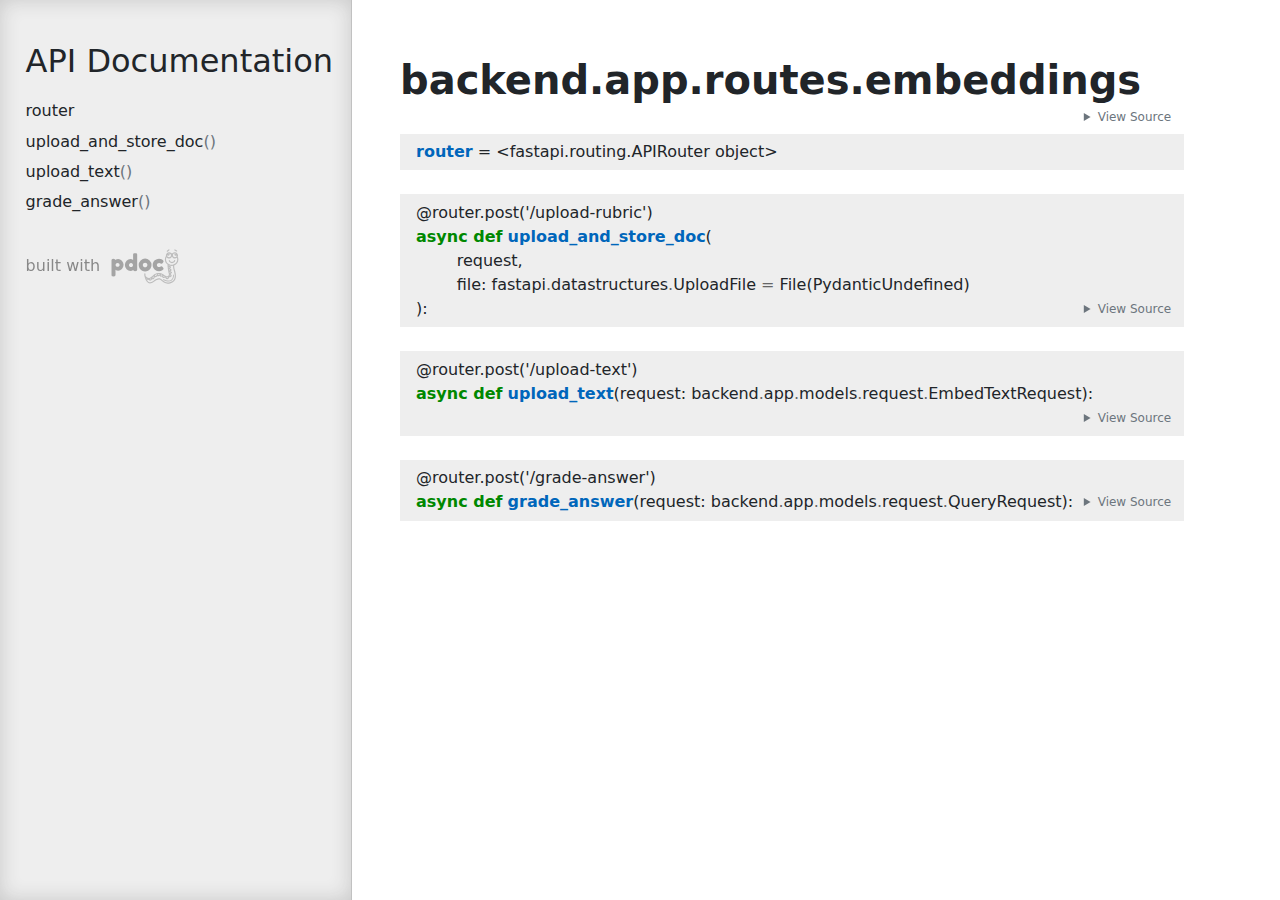
<file: docs/backend/app/routes/embeddings.html>
<!doctype html>
<html lang="en">
<head>
    <meta charset="utf-8">
    <meta name="viewport" content="width=device-width, initial-scale=1">
    <meta name="generator" content="pdoc 15.0.4"/>
    <title>backend.app.routes.embeddings API documentation</title>

    <style>/*! * Bootstrap Reboot v5.0.0 (https://getbootstrap.com/) * Copyright 2011-2021 The Bootstrap Authors * Copyright 2011-2021 Twitter, Inc. * Licensed under MIT (https://github.com/twbs/bootstrap/blob/main/LICENSE) * Forked from Normalize.css, licensed MIT (https://github.com/necolas/normalize.css/blob/master/LICENSE.md) */*,::after,::before{box-sizing:border-box}@media (prefers-reduced-motion:no-preference){:root{scroll-behavior:smooth}}body{margin:0;font-family:system-ui,-apple-system,"Segoe UI",Roboto,"Helvetica Neue",Arial,"Noto Sans","Liberation Sans",sans-serif,"Apple Color Emoji","Segoe UI Emoji","Segoe UI Symbol","Noto Color Emoji";font-size:1rem;font-weight:400;line-height:1.5;color:#212529;background-color:#fff;-webkit-text-size-adjust:100%;-webkit-tap-highlight-color:transparent}hr{margin:1rem 0;color:inherit;background-color:currentColor;border:0;opacity:.25}hr:not([size]){height:1px}h1,h2,h3,h4,h5,h6{margin-top:0;margin-bottom:.5rem;font-weight:500;line-height:1.2}h1{font-size:calc(1.375rem + 1.5vw)}@media (min-width:1200px){h1{font-size:2.5rem}}h2{font-size:calc(1.325rem + .9vw)}@media (min-width:1200px){h2{font-size:2rem}}h3{font-size:calc(1.3rem + .6vw)}@media (min-width:1200px){h3{font-size:1.75rem}}h4{font-size:calc(1.275rem + .3vw)}@media (min-width:1200px){h4{font-size:1.5rem}}h5{font-size:1.25rem}h6{font-size:1rem}p{margin-top:0;margin-bottom:1rem}abbr[data-bs-original-title],abbr[title]{-webkit-text-decoration:underline dotted;text-decoration:underline dotted;cursor:help;-webkit-text-decoration-skip-ink:none;text-decoration-skip-ink:none}address{margin-bottom:1rem;font-style:normal;line-height:inherit}ol,ul{padding-left:2rem}dl,ol,ul{margin-top:0;margin-bottom:1rem}ol ol,ol ul,ul ol,ul ul{margin-bottom:0}dt{font-weight:700}dd{margin-bottom:.5rem;margin-left:0}blockquote{margin:0 0 1rem}b,strong{font-weight:bolder}small{font-size:.875em}mark{padding:.2em;background-color:#fcf8e3}sub,sup{position:relative;font-size:.75em;line-height:0;vertical-align:baseline}sub{bottom:-.25em}sup{top:-.5em}a{color:#0d6efd;text-decoration:underline}a:hover{color:#0a58ca}a:not([href]):not([class]),a:not([href]):not([class]):hover{color:inherit;text-decoration:none}code,kbd,pre,samp{font-family:SFMono-Regular,Menlo,Monaco,Consolas,"Liberation Mono","Courier New",monospace;font-size:1em;direction:ltr;unicode-bidi:bidi-override}pre{display:block;margin-top:0;margin-bottom:1rem;overflow:auto;font-size:.875em}pre code{font-size:inherit;color:inherit;word-break:normal}code{font-size:.875em;color:#d63384;word-wrap:break-word}a>code{color:inherit}kbd{padding:.2rem .4rem;font-size:.875em;color:#fff;background-color:#212529;border-radius:.2rem}kbd kbd{padding:0;font-size:1em;font-weight:700}figure{margin:0 0 1rem}img,svg{vertical-align:middle}table{caption-side:bottom;border-collapse:collapse}caption{padding-top:.5rem;padding-bottom:.5rem;color:#6c757d;text-align:left}th{text-align:inherit;text-align:-webkit-match-parent}tbody,td,tfoot,th,thead,tr{border-color:inherit;border-style:solid;border-width:0}label{display:inline-block}button{border-radius:0}button:focus:not(:focus-visible){outline:0}button,input,optgroup,select,textarea{margin:0;font-family:inherit;font-size:inherit;line-height:inherit}button,select{text-transform:none}[role=button]{cursor:pointer}select{word-wrap:normal}select:disabled{opacity:1}[list]::-webkit-calendar-picker-indicator{display:none}[type=button],[type=reset],[type=submit],button{-webkit-appearance:button}[type=button]:not(:disabled),[type=reset]:not(:disabled),[type=submit]:not(:disabled),button:not(:disabled){cursor:pointer}::-moz-focus-inner{padding:0;border-style:none}textarea{resize:vertical}fieldset{min-width:0;padding:0;margin:0;border:0}legend{float:left;width:100%;padding:0;margin-bottom:.5rem;font-size:calc(1.275rem + .3vw);line-height:inherit}@media (min-width:1200px){legend{font-size:1.5rem}}legend+*{clear:left}::-webkit-datetime-edit-day-field,::-webkit-datetime-edit-fields-wrapper,::-webkit-datetime-edit-hour-field,::-webkit-datetime-edit-minute,::-webkit-datetime-edit-month-field,::-webkit-datetime-edit-text,::-webkit-datetime-edit-year-field{padding:0}::-webkit-inner-spin-button{height:auto}[type=search]{outline-offset:-2px;-webkit-appearance:textfield}::-webkit-search-decoration{-webkit-appearance:none}::-webkit-color-swatch-wrapper{padding:0}::file-selector-button{font:inherit}::-webkit-file-upload-button{font:inherit;-webkit-appearance:button}output{display:inline-block}iframe{border:0}summary{display:list-item;cursor:pointer}progress{vertical-align:baseline}[hidden]{display:none!important}</style>
    <style>/*! syntax-highlighting.css */pre{line-height:125%;}span.linenos{color:inherit; background-color:transparent; padding-left:5px; padding-right:20px;}.pdoc-code .hll{background-color:#ffffcc}.pdoc-code{background:#f8f8f8;}.pdoc-code .c{color:#3D7B7B; font-style:italic}.pdoc-code .err{border:1px solid #FF0000}.pdoc-code .k{color:#008000; font-weight:bold}.pdoc-code .o{color:#666666}.pdoc-code .ch{color:#3D7B7B; font-style:italic}.pdoc-code .cm{color:#3D7B7B; font-style:italic}.pdoc-code .cp{color:#9C6500}.pdoc-code .cpf{color:#3D7B7B; font-style:italic}.pdoc-code .c1{color:#3D7B7B; font-style:italic}.pdoc-code .cs{color:#3D7B7B; font-style:italic}.pdoc-code .gd{color:#A00000}.pdoc-code .ge{font-style:italic}.pdoc-code .gr{color:#E40000}.pdoc-code .gh{color:#000080; font-weight:bold}.pdoc-code .gi{color:#008400}.pdoc-code .go{color:#717171}.pdoc-code .gp{color:#000080; font-weight:bold}.pdoc-code .gs{font-weight:bold}.pdoc-code .gu{color:#800080; font-weight:bold}.pdoc-code .gt{color:#0044DD}.pdoc-code .kc{color:#008000; font-weight:bold}.pdoc-code .kd{color:#008000; font-weight:bold}.pdoc-code .kn{color:#008000; font-weight:bold}.pdoc-code .kp{color:#008000}.pdoc-code .kr{color:#008000; font-weight:bold}.pdoc-code .kt{color:#B00040}.pdoc-code .m{color:#666666}.pdoc-code .s{color:#BA2121}.pdoc-code .na{color:#687822}.pdoc-code .nb{color:#008000}.pdoc-code .nc{color:#0000FF; font-weight:bold}.pdoc-code .no{color:#880000}.pdoc-code .nd{color:#AA22FF}.pdoc-code .ni{color:#717171; font-weight:bold}.pdoc-code .ne{color:#CB3F38; font-weight:bold}.pdoc-code .nf{color:#0000FF}.pdoc-code .nl{color:#767600}.pdoc-code .nn{color:#0000FF; font-weight:bold}.pdoc-code .nt{color:#008000; font-weight:bold}.pdoc-code .nv{color:#19177C}.pdoc-code .ow{color:#AA22FF; font-weight:bold}.pdoc-code .w{color:#bbbbbb}.pdoc-code .mb{color:#666666}.pdoc-code .mf{color:#666666}.pdoc-code .mh{color:#666666}.pdoc-code .mi{color:#666666}.pdoc-code .mo{color:#666666}.pdoc-code .sa{color:#BA2121}.pdoc-code .sb{color:#BA2121}.pdoc-code .sc{color:#BA2121}.pdoc-code .dl{color:#BA2121}.pdoc-code .sd{color:#BA2121; font-style:italic}.pdoc-code .s2{color:#BA2121}.pdoc-code .se{color:#AA5D1F; font-weight:bold}.pdoc-code .sh{color:#BA2121}.pdoc-code .si{color:#A45A77; font-weight:bold}.pdoc-code .sx{color:#008000}.pdoc-code .sr{color:#A45A77}.pdoc-code .s1{color:#BA2121}.pdoc-code .ss{color:#19177C}.pdoc-code .bp{color:#008000}.pdoc-code .fm{color:#0000FF}.pdoc-code .vc{color:#19177C}.pdoc-code .vg{color:#19177C}.pdoc-code .vi{color:#19177C}.pdoc-code .vm{color:#19177C}.pdoc-code .il{color:#666666}</style>
    <style>/*! theme.css */:root{--pdoc-background:#fff;}.pdoc{--text:#212529;--muted:#6c757d;--link:#3660a5;--link-hover:#1659c5;--code:#f8f8f8;--active:#fff598;--accent:#eee;--accent2:#c1c1c1;--nav-hover:rgba(255, 255, 255, 0.5);--name:#0066BB;--def:#008800;--annotation:#007020;}</style>
    <style>/*! layout.css */html, body{width:100%;height:100%;}html, main{scroll-behavior:smooth;}body{background-color:var(--pdoc-background);}@media (max-width:769px){#navtoggle{cursor:pointer;position:absolute;width:50px;height:40px;top:1rem;right:1rem;border-color:var(--text);color:var(--text);display:flex;opacity:0.8;z-index:999;}#navtoggle:hover{opacity:1;}#togglestate + div{display:none;}#togglestate:checked + div{display:inherit;}main, header{padding:2rem 3vw;}header + main{margin-top:-3rem;}.git-button{display:none !important;}nav input[type="search"]{max-width:77%;}nav input[type="search"]:first-child{margin-top:-6px;}nav input[type="search"]:valid ~ *{display:none !important;}}@media (min-width:770px){:root{--sidebar-width:clamp(12.5rem, 28vw, 22rem);}nav{position:fixed;overflow:auto;height:100vh;width:var(--sidebar-width);}main, header{padding:3rem 2rem 3rem calc(var(--sidebar-width) + 3rem);width:calc(54rem + var(--sidebar-width));max-width:100%;}header + main{margin-top:-4rem;}#navtoggle{display:none;}}#togglestate{position:absolute;height:0;opacity:0;}nav.pdoc{--pad:clamp(0.5rem, 2vw, 1.75rem);--indent:1.5rem;background-color:var(--accent);border-right:1px solid var(--accent2);box-shadow:0 0 20px rgba(50, 50, 50, .2) inset;padding:0 0 0 var(--pad);overflow-wrap:anywhere;scrollbar-width:thin; scrollbar-color:var(--accent2) transparent; z-index:1}nav.pdoc::-webkit-scrollbar{width:.4rem; }nav.pdoc::-webkit-scrollbar-thumb{background-color:var(--accent2); }nav.pdoc > div{padding:var(--pad) 0;}nav.pdoc .module-list-button{display:inline-flex;align-items:center;color:var(--text);border-color:var(--muted);margin-bottom:1rem;}nav.pdoc .module-list-button:hover{border-color:var(--text);}nav.pdoc input[type=search]{display:block;outline-offset:0;width:calc(100% - var(--pad));}nav.pdoc .logo{max-width:calc(100% - var(--pad));max-height:35vh;display:block;margin:0 auto 1rem;transform:translate(calc(-.5 * var(--pad)), 0);}nav.pdoc ul{list-style:none;padding-left:0;}nav.pdoc > div > ul{margin-left:calc(0px - var(--pad));}nav.pdoc li a{padding:.2rem 0 .2rem calc(var(--pad) + var(--indent));}nav.pdoc > div > ul > li > a{padding-left:var(--pad);}nav.pdoc li{transition:all 100ms;}nav.pdoc li:hover{background-color:var(--nav-hover);}nav.pdoc a, nav.pdoc a:hover{color:var(--text);}nav.pdoc a{display:block;}nav.pdoc > h2:first-of-type{margin-top:1.5rem;}nav.pdoc .class:before{content:"class ";color:var(--muted);}nav.pdoc .function:after{content:"()";color:var(--muted);}nav.pdoc footer:before{content:"";display:block;width:calc(100% - var(--pad));border-top:solid var(--accent2) 1px;margin-top:1.5rem;padding-top:.5rem;}nav.pdoc footer{font-size:small;}</style>
    <style>/*! content.css */.pdoc{color:var(--text);box-sizing:border-box;line-height:1.5;background:none;}.pdoc .pdoc-button{cursor:pointer;display:inline-block;border:solid black 1px;border-radius:2px;font-size:.75rem;padding:calc(0.5em - 1px) 1em;transition:100ms all;}.pdoc .alert{padding:1rem 1rem 1rem calc(1.5rem + 24px);border:1px solid transparent;border-radius:.25rem;background-repeat:no-repeat;background-position:.75rem center;margin-bottom:1rem;}.pdoc .alert > em{display:none;}.pdoc .alert > *:last-child{margin-bottom:0;}.pdoc .alert.note{color:#084298;background-color:#cfe2ff;border-color:#b6d4fe;background-image:url("data:image/svg+xml,%3Csvg%20xmlns%3D%22http%3A//www.w3.org/2000/svg%22%20width%3D%2224%22%20height%3D%2224%22%20fill%3D%22%23084298%22%20viewBox%3D%220%200%2016%2016%22%3E%3Cpath%20d%3D%22M8%2016A8%208%200%201%200%208%200a8%208%200%200%200%200%2016zm.93-9.412-1%204.705c-.07.34.029.533.304.533.194%200%20.487-.07.686-.246l-.088.416c-.287.346-.92.598-1.465.598-.703%200-1.002-.422-.808-1.319l.738-3.468c.064-.293.006-.399-.287-.47l-.451-.081.082-.381%202.29-.287zM8%205.5a1%201%200%201%201%200-2%201%201%200%200%201%200%202z%22/%3E%3C/svg%3E");}.pdoc .alert.tip{color:#0a3622;background-color:#d1e7dd;border-color:#a3cfbb;background-image:url("data:image/svg+xml,%3Csvg%20xmlns%3D%22http%3A//www.w3.org/2000/svg%22%20width%3D%2224%22%20height%3D%2224%22%20fill%3D%22%230a3622%22%20viewBox%3D%220%200%2016%2016%22%3E%3Cpath%20d%3D%22M2%206a6%206%200%201%201%2010.174%204.31c-.203.196-.359.4-.453.619l-.762%201.769A.5.5%200%200%201%2010.5%2013a.5.5%200%200%201%200%201%20.5.5%200%200%201%200%201l-.224.447a1%201%200%200%201-.894.553H6.618a1%201%200%200%201-.894-.553L5.5%2015a.5.5%200%200%201%200-1%20.5.5%200%200%201%200-1%20.5.5%200%200%201-.46-.302l-.761-1.77a2%202%200%200%200-.453-.618A5.98%205.98%200%200%201%202%206m6-5a5%205%200%200%200-3.479%208.592c.263.254.514.564.676.941L5.83%2012h4.342l.632-1.467c.162-.377.413-.687.676-.941A5%205%200%200%200%208%201%22/%3E%3C/svg%3E");}.pdoc .alert.important{color:#055160;background-color:#cff4fc;border-color:#9eeaf9;background-image:url("data:image/svg+xml,%3Csvg%20xmlns%3D%22http%3A//www.w3.org/2000/svg%22%20width%3D%2224%22%20height%3D%2224%22%20fill%3D%22%23055160%22%20viewBox%3D%220%200%2016%2016%22%3E%3Cpath%20d%3D%22M2%200a2%202%200%200%200-2%202v12a2%202%200%200%200%202%202h12a2%202%200%200%200%202-2V2a2%202%200%200%200-2-2zm6%204c.535%200%20.954.462.9.995l-.35%203.507a.552.552%200%200%201-1.1%200L7.1%204.995A.905.905%200%200%201%208%204m.002%206a1%201%200%201%201%200%202%201%201%200%200%201%200-2%22/%3E%3C/svg%3E");}.pdoc .alert.warning{color:#664d03;background-color:#fff3cd;border-color:#ffecb5;background-image:url("data:image/svg+xml,%3Csvg%20xmlns%3D%22http%3A//www.w3.org/2000/svg%22%20width%3D%2224%22%20height%3D%2224%22%20fill%3D%22%23664d03%22%20viewBox%3D%220%200%2016%2016%22%3E%3Cpath%20d%3D%22M8.982%201.566a1.13%201.13%200%200%200-1.96%200L.165%2013.233c-.457.778.091%201.767.98%201.767h13.713c.889%200%201.438-.99.98-1.767L8.982%201.566zM8%205c.535%200%20.954.462.9.995l-.35%203.507a.552.552%200%200%201-1.1%200L7.1%205.995A.905.905%200%200%201%208%205zm.002%206a1%201%200%201%201%200%202%201%201%200%200%201%200-2z%22/%3E%3C/svg%3E");}.pdoc .alert.caution{color:#842029;background-color:#f8d7da;border-color:#f5c2c7;background-image:url("data:image/svg+xml,%3Csvg%20xmlns%3D%22http%3A//www.w3.org/2000/svg%22%20width%3D%2224%22%20height%3D%2224%22%20fill%3D%22%23842029%22%20viewBox%3D%220%200%2016%2016%22%3E%3Cpath%20d%3D%22M11.46.146A.5.5%200%200%200%2011.107%200H4.893a.5.5%200%200%200-.353.146L.146%204.54A.5.5%200%200%200%200%204.893v6.214a.5.5%200%200%200%20.146.353l4.394%204.394a.5.5%200%200%200%20.353.146h6.214a.5.5%200%200%200%20.353-.146l4.394-4.394a.5.5%200%200%200%20.146-.353V4.893a.5.5%200%200%200-.146-.353zM8%204c.535%200%20.954.462.9.995l-.35%203.507a.552.552%200%200%201-1.1%200L7.1%204.995A.905.905%200%200%201%208%204m.002%206a1%201%200%201%201%200%202%201%201%200%200%201%200-2%22/%3E%3C/svg%3E");}.pdoc .alert.danger{color:#842029;background-color:#f8d7da;border-color:#f5c2c7;background-image:url("data:image/svg+xml,%3Csvg%20xmlns%3D%22http%3A//www.w3.org/2000/svg%22%20width%3D%2224%22%20height%3D%2224%22%20fill%3D%22%23842029%22%20viewBox%3D%220%200%2016%2016%22%3E%3Cpath%20d%3D%22M5.52.359A.5.5%200%200%201%206%200h4a.5.5%200%200%201%20.474.658L8.694%206H12.5a.5.5%200%200%201%20.395.807l-7%209a.5.5%200%200%201-.873-.454L6.823%209.5H3.5a.5.5%200%200%201-.48-.641l2.5-8.5z%22/%3E%3C/svg%3E");}.pdoc .visually-hidden{position:absolute !important;width:1px !important;height:1px !important;padding:0 !important;margin:-1px !important;overflow:hidden !important;clip:rect(0, 0, 0, 0) !important;white-space:nowrap !important;border:0 !important;}.pdoc h1, .pdoc h2, .pdoc h3{font-weight:300;margin:.3em 0;padding:.2em 0;}.pdoc > section:not(.module-info) h1{font-size:1.5rem;font-weight:500;}.pdoc > section:not(.module-info) h2{font-size:1.4rem;font-weight:500;}.pdoc > section:not(.module-info) h3{font-size:1.3rem;font-weight:500;}.pdoc > section:not(.module-info) h4{font-size:1.2rem;}.pdoc > section:not(.module-info) h5{font-size:1.1rem;}.pdoc a{text-decoration:none;color:var(--link);}.pdoc a:hover{color:var(--link-hover);}.pdoc blockquote{margin-left:2rem;}.pdoc pre{border-top:1px solid var(--accent2);border-bottom:1px solid var(--accent2);margin-top:0;margin-bottom:1em;padding:.5rem 0 .5rem .5rem;overflow-x:auto;background-color:var(--code);}.pdoc code{color:var(--text);padding:.2em .4em;margin:0;font-size:85%;background-color:var(--accent);border-radius:6px;}.pdoc a > code{color:inherit;}.pdoc pre > code{display:inline-block;font-size:inherit;background:none;border:none;padding:0;}.pdoc > section:not(.module-info){margin-bottom:1.5rem;}.pdoc .modulename{margin-top:0;font-weight:bold;}.pdoc .modulename a{color:var(--link);transition:100ms all;}.pdoc .git-button{float:right;border:solid var(--link) 1px;}.pdoc .git-button:hover{background-color:var(--link);color:var(--pdoc-background);}.view-source-toggle-state,.view-source-toggle-state ~ .pdoc-code{display:none;}.view-source-toggle-state:checked ~ .pdoc-code{display:block;}.view-source-button{display:inline-block;float:right;font-size:.75rem;line-height:1.5rem;color:var(--muted);padding:0 .4rem 0 1.3rem;cursor:pointer;text-indent:-2px;}.view-source-button > span{visibility:hidden;}.module-info .view-source-button{float:none;display:flex;justify-content:flex-end;margin:-1.2rem .4rem -.2rem 0;}.view-source-button::before{position:absolute;content:"View Source";display:list-item;list-style-type:disclosure-closed;}.view-source-toggle-state:checked ~ .attr .view-source-button::before,.view-source-toggle-state:checked ~ .view-source-button::before{list-style-type:disclosure-open;}.pdoc .docstring{margin-bottom:1.5rem;}.pdoc section:not(.module-info) .docstring{margin-left:clamp(0rem, 5vw - 2rem, 1rem);}.pdoc .docstring .pdoc-code{margin-left:1em;margin-right:1em;}.pdoc h1:target,.pdoc h2:target,.pdoc h3:target,.pdoc h4:target,.pdoc h5:target,.pdoc h6:target,.pdoc .pdoc-code > pre > span:target{background-color:var(--active);box-shadow:-1rem 0 0 0 var(--active);}.pdoc .pdoc-code > pre > span:target{display:block;}.pdoc div:target > .attr,.pdoc section:target > .attr,.pdoc dd:target > a{background-color:var(--active);}.pdoc *{scroll-margin:2rem;}.pdoc .pdoc-code .linenos{user-select:none;}.pdoc .attr:hover{filter:contrast(0.95);}.pdoc section, .pdoc .classattr{position:relative;}.pdoc .headerlink{--width:clamp(1rem, 3vw, 2rem);position:absolute;top:0;left:calc(0rem - var(--width));transition:all 100ms ease-in-out;opacity:0;}.pdoc .headerlink::before{content:"#";display:block;text-align:center;width:var(--width);height:2.3rem;line-height:2.3rem;font-size:1.5rem;}.pdoc .attr:hover ~ .headerlink,.pdoc *:target > .headerlink,.pdoc .headerlink:hover{opacity:1;}.pdoc .attr{display:block;margin:.5rem 0 .5rem;padding:.4rem .4rem .4rem 1rem;background-color:var(--accent);overflow-x:auto;}.pdoc .classattr{margin-left:2rem;}.pdoc .decorator-deprecated{color:#842029;}.pdoc .decorator-deprecated ~ span{filter:grayscale(1) opacity(0.8);}.pdoc .name{color:var(--name);font-weight:bold;}.pdoc .def{color:var(--def);font-weight:bold;}.pdoc .signature{background-color:transparent;}.pdoc .param, .pdoc .return-annotation{white-space:pre;}.pdoc .signature.multiline .param{display:block;}.pdoc .signature.condensed .param{display:inline-block;}.pdoc .annotation{color:var(--annotation);}.pdoc .view-value-toggle-state,.pdoc .view-value-toggle-state ~ .default_value{display:none;}.pdoc .view-value-toggle-state:checked ~ .default_value{display:inherit;}.pdoc .view-value-button{font-size:.5rem;vertical-align:middle;border-style:dashed;margin-top:-0.1rem;}.pdoc .view-value-button:hover{background:white;}.pdoc .view-value-button::before{content:"show";text-align:center;width:2.2em;display:inline-block;}.pdoc .view-value-toggle-state:checked ~ .view-value-button::before{content:"hide";}.pdoc .inherited{margin-left:2rem;}.pdoc .inherited dt{font-weight:700;}.pdoc .inherited dt, .pdoc .inherited dd{display:inline;margin-left:0;margin-bottom:.5rem;}.pdoc .inherited dd:not(:last-child):after{content:", ";}.pdoc .inherited .class:before{content:"class ";}.pdoc .inherited .function a:after{content:"()";}.pdoc .search-result .docstring{overflow:auto;max-height:25vh;}.pdoc .search-result.focused > .attr{background-color:var(--active);}.pdoc .attribution{margin-top:2rem;display:block;opacity:0.5;transition:all 200ms;filter:grayscale(100%);}.pdoc .attribution:hover{opacity:1;filter:grayscale(0%);}.pdoc .attribution img{margin-left:5px;height:35px;vertical-align:middle;width:70px;transition:all 200ms;}.pdoc table{display:block;width:max-content;max-width:100%;overflow:auto;margin-bottom:1rem;}.pdoc table th{font-weight:600;}.pdoc table th, .pdoc table td{padding:6px 13px;border:1px solid var(--accent2);}</style>
    <style>/*! custom.css */</style></head>
<body>
    <nav class="pdoc">
        <label id="navtoggle" for="togglestate" class="pdoc-button"><svg xmlns='http://www.w3.org/2000/svg' viewBox='0 0 30 30'><path stroke-linecap='round' stroke="currentColor" stroke-miterlimit='10' stroke-width='2' d='M4 7h22M4 15h22M4 23h22'/></svg></label>
        <input id="togglestate" type="checkbox" aria-hidden="true" tabindex="-1">
        <div>




            <h2>API Documentation</h2>
                <ul class="memberlist">
            <li>
                    <a class="variable" href="#router">router</a>
            </li>
            <li>
                    <a class="function" href="#upload_and_store_doc">upload_and_store_doc</a>
            </li>
            <li>
                    <a class="function" href="#upload_text">upload_text</a>
            </li>
            <li>
                    <a class="function" href="#grade_answer">grade_answer</a>
            </li>
    </ul>



        <a class="attribution" title="pdoc: Python API documentation generator" href="https://pdoc.dev" target="_blank">
            built with <span class="visually-hidden">pdoc</span><img
                alt="pdoc logo"
                src="data:image/svg+xml,%3Csvg%20xmlns%3D%22http%3A//www.w3.org/2000/svg%22%20role%3D%22img%22%20aria-label%3D%22pdoc%20logo%22%20width%3D%22300%22%20height%3D%22150%22%20viewBox%3D%22-1%200%2060%2030%22%3E%3Ctitle%3Epdoc%3C/title%3E%3Cpath%20d%3D%22M29.621%2021.293c-.011-.273-.214-.475-.511-.481a.5.5%200%200%200-.489.503l-.044%201.393c-.097.551-.695%201.215-1.566%201.704-.577.428-1.306.486-2.193.182-1.426-.617-2.467-1.654-3.304-2.487l-.173-.172a3.43%203.43%200%200%200-.365-.306.49.49%200%200%200-.286-.196c-1.718-1.06-4.931-1.47-7.353.191l-.219.15c-1.707%201.187-3.413%202.131-4.328%201.03-.02-.027-.49-.685-.141-1.763.233-.721.546-2.408.772-4.076.042-.09.067-.187.046-.288.166-1.347.277-2.625.241-3.351%201.378-1.008%202.271-2.586%202.271-4.362%200-.976-.272-1.935-.788-2.774-.057-.094-.122-.18-.184-.268.033-.167.052-.339.052-.516%200-1.477-1.202-2.679-2.679-2.679-.791%200-1.496.352-1.987.9a6.3%206.3%200%200%200-1.001.029c-.492-.564-1.207-.929-2.012-.929-1.477%200-2.679%201.202-2.679%202.679A2.65%202.65%200%200%200%20.97%206.554c-.383.747-.595%201.572-.595%202.41%200%202.311%201.507%204.29%203.635%205.107-.037.699-.147%202.27-.423%203.294l-.137.461c-.622%202.042-2.515%208.257%201.727%2010.643%201.614.908%203.06%201.248%204.317%201.248%202.665%200%204.492-1.524%205.322-2.401%201.476-1.559%202.886-1.854%206.491.82%201.877%201.393%203.514%201.753%204.861%201.068%202.223-1.713%202.811-3.867%203.399-6.374.077-.846.056-1.469.054-1.537zm-4.835%204.313c-.054.305-.156.586-.242.629-.034-.007-.131-.022-.307-.157-.145-.111-.314-.478-.456-.908.221.121.432.25.675.355.115.039.219.051.33.081zm-2.251-1.238c-.05.33-.158.648-.252.694-.022.001-.125-.018-.307-.157-.217-.166-.488-.906-.639-1.573.358.344.754.693%201.198%201.036zm-3.887-2.337c-.006-.116-.018-.231-.041-.342.635.145%201.189.368%201.599.625.097.231.166.481.174.642-.03.049-.055.101-.067.158-.046.013-.128.026-.298.004-.278-.037-.901-.57-1.367-1.087zm-1.127-.497c.116.306.176.625.12.71-.019.014-.117.045-.345.016-.206-.027-.604-.332-.986-.695.41-.051.816-.056%201.211-.031zm-4.535%201.535c.209.22.379.47.358.598-.006.041-.088.138-.351.234-.144.055-.539-.063-.979-.259a11.66%2011.66%200%200%200%20.972-.573zm.983-.664c.359-.237.738-.418%201.126-.554.25.237.479.548.457.694-.006.042-.087.138-.351.235-.174.064-.694-.105-1.232-.375zm-3.381%201.794c-.022.145-.061.29-.149.401-.133.166-.358.248-.69.251h-.002c-.133%200-.306-.26-.45-.621.417.091.854.07%201.291-.031zm-2.066-8.077a4.78%204.78%200%200%201-.775-.584c.172-.115.505-.254.88-.378l-.105.962zm-.331%202.302a10.32%2010.32%200%200%201-.828-.502c.202-.143.576-.328.984-.49l-.156.992zm-.45%202.157l-.701-.403c.214-.115.536-.249.891-.376a11.57%2011.57%200%200%201-.19.779zm-.181%201.716c.064.398.194.702.298.893-.194-.051-.435-.162-.736-.398.061-.119.224-.3.438-.495zM8.87%204.141c0%20.152-.123.276-.276.276s-.275-.124-.275-.276.123-.276.276-.276.275.124.275.276zm-.735-.389a1.15%201.15%200%200%200-.314.783%201.16%201.16%200%200%200%201.162%201.162c.457%200%20.842-.27%201.032-.653.026.117.042.238.042.362a1.68%201.68%200%200%201-1.679%201.679%201.68%201.68%200%200%201-1.679-1.679c0-.843.626-1.535%201.436-1.654zM5.059%205.406A1.68%201.68%200%200%201%203.38%207.085a1.68%201.68%200%200%201-1.679-1.679c0-.037.009-.072.011-.109.21.3.541.508.935.508a1.16%201.16%200%200%200%201.162-1.162%201.14%201.14%200%200%200-.474-.912c.015%200%20.03-.005.045-.005.926.001%201.679.754%201.679%201.68zM3.198%204.141c0%20.152-.123.276-.276.276s-.275-.124-.275-.276.123-.276.276-.276.275.124.275.276zM1.375%208.964c0-.52.103-1.035.288-1.52.466.394%201.06.64%201.717.64%201.144%200%202.116-.725%202.499-1.738.383%201.012%201.355%201.738%202.499%201.738.867%200%201.631-.421%202.121-1.062.307.605.478%201.267.478%201.942%200%202.486-2.153%204.51-4.801%204.51s-4.801-2.023-4.801-4.51zm24.342%2019.349c-.985.498-2.267.168-3.813-.979-3.073-2.281-5.453-3.199-7.813-.705-1.315%201.391-4.163%203.365-8.423.97-3.174-1.786-2.239-6.266-1.261-9.479l.146-.492c.276-1.02.395-2.457.444-3.268a6.11%206.11%200%200%200%201.18.115%206.01%206.01%200%200%200%202.536-.562l-.006.175c-.802.215-1.848.612-2.021%201.25-.079.295.021.601.274.837.219.203.415.364.598.501-.667.304-1.243.698-1.311%201.179-.02.144-.022.507.393.787.213.144.395.26.564.365-1.285.521-1.361.96-1.381%201.126-.018.142-.011.496.427.746l.854.489c-.473.389-.971.914-.999%201.429-.018.278.095.532.316.713.675.556%201.231.721%201.653.721.059%200%20.104-.014.158-.02.207.707.641%201.64%201.513%201.64h.013c.8-.008%201.236-.345%201.462-.626.173-.216.268-.457.325-.692.424.195.93.374%201.372.374.151%200%20.294-.021.423-.068.732-.27.944-.704.993-1.021.009-.061.003-.119.002-.179.266.086.538.147.789.147.15%200%20.294-.021.423-.069.542-.2.797-.489.914-.754.237.147.478.258.704.288.106.014.205.021.296.021.356%200%20.595-.101.767-.229.438.435%201.094.992%201.656%201.067.106.014.205.021.296.021a1.56%201.56%200%200%200%20.323-.035c.17.575.453%201.289.866%201.605.358.273.665.362.914.362a.99.99%200%200%200%20.421-.093%201.03%201.03%200%200%200%20.245-.164c.168.428.39.846.68%201.068.358.273.665.362.913.362a.99.99%200%200%200%20.421-.093c.317-.148.512-.448.639-.762.251.157.495.257.726.257.127%200%20.25-.024.37-.071.427-.17.706-.617.841-1.314.022-.015.047-.022.068-.038.067-.051.133-.104.196-.159-.443%201.486-1.107%202.761-2.086%203.257zM8.66%209.925a.5.5%200%201%200-1%200c0%20.653-.818%201.205-1.787%201.205s-1.787-.552-1.787-1.205a.5.5%200%201%200-1%200c0%201.216%201.25%202.205%202.787%202.205s2.787-.989%202.787-2.205zm4.4%2015.965l-.208.097c-2.661%201.258-4.708%201.436-6.086.527-1.542-1.017-1.88-3.19-1.844-4.198a.4.4%200%200%200-.385-.414c-.242-.029-.406.164-.414.385-.046%201.249.367%203.686%202.202%204.896.708.467%201.547.7%202.51.7%201.248%200%202.706-.392%204.362-1.174l.185-.086a.4.4%200%200%200%20.205-.527c-.089-.204-.326-.291-.527-.206zM9.547%202.292c.093.077.205.114.317.114a.5.5%200%200%200%20.318-.886L8.817.397a.5.5%200%200%200-.703.068.5.5%200%200%200%20.069.703l1.364%201.124zm-7.661-.065c.086%200%20.173-.022.253-.068l1.523-.893a.5.5%200%200%200-.506-.863l-1.523.892a.5.5%200%200%200-.179.685c.094.158.261.247.432.247z%22%20transform%3D%22matrix%28-1%200%200%201%2058%200%29%22%20fill%3D%22%233bb300%22/%3E%3Cpath%20d%3D%22M.3%2021.86V10.18q0-.46.02-.68.04-.22.18-.5.28-.54%201.34-.54%201.06%200%201.42.28.38.26.44.78.76-1.04%202.38-1.04%201.64%200%203.1%201.54%201.46%201.54%201.46%203.58%200%202.04-1.46%203.58-1.44%201.54-3.08%201.54-1.64%200-2.38-.92v4.04q0%20.46-.04.68-.02.22-.18.5-.14.3-.5.42-.36.12-.98.12-.62%200-1-.12-.36-.12-.52-.4-.14-.28-.18-.5-.02-.22-.02-.68zm3.96-9.42q-.46.54-.46%201.18%200%20.64.46%201.18.48.52%201.2.52.74%200%201.24-.52.52-.52.52-1.18%200-.66-.48-1.18-.48-.54-1.26-.54-.76%200-1.22.54zm14.741-8.36q.16-.3.54-.42.38-.12%201-.12.64%200%201.02.12.38.12.52.42.16.3.18.54.04.22.04.68v11.94q0%20.46-.04.7-.02.22-.18.5-.3.54-1.7.54-1.38%200-1.54-.98-.84.96-2.34.96-1.8%200-3.28-1.56-1.48-1.58-1.48-3.66%200-2.1%201.48-3.68%201.5-1.58%203.28-1.58%201.48%200%202.3%201v-4.2q0-.46.02-.68.04-.24.18-.52zm-3.24%2010.86q.52.54%201.26.54.74%200%201.22-.54.5-.54.5-1.18%200-.66-.48-1.22-.46-.56-1.26-.56-.8%200-1.28.56-.48.54-.48%201.2%200%20.66.52%201.2zm7.833-1.2q0-2.4%201.68-3.96%201.68-1.56%203.84-1.56%202.16%200%203.82%201.56%201.66%201.54%201.66%203.94%200%201.66-.86%202.96-.86%201.28-2.1%201.9-1.22.6-2.54.6-1.32%200-2.56-.64-1.24-.66-2.1-1.92-.84-1.28-.84-2.88zm4.18%201.44q.64.48%201.3.48.66%200%201.32-.5.66-.5.66-1.48%200-.98-.62-1.46-.62-.48-1.34-.48-.72%200-1.34.5-.62.5-.62%201.48%200%20.96.64%201.46zm11.412-1.44q0%20.84.56%201.32.56.46%201.18.46.64%200%201.18-.36.56-.38.9-.38.6%200%201.46%201.06.46.58.46%201.04%200%20.76-1.1%201.42-1.14.8-2.8.8-1.86%200-3.58-1.34-.82-.64-1.34-1.7-.52-1.08-.52-2.36%200-1.3.52-2.34.52-1.06%201.34-1.7%201.66-1.32%203.54-1.32.76%200%201.48.22.72.2%201.06.4l.32.2q.36.24.56.38.52.4.52.92%200%20.5-.42%201.14-.72%201.1-1.38%201.1-.38%200-1.08-.44-.36-.34-1.04-.34-.66%200-1.24.48-.58.48-.58%201.34z%22%20fill%3D%22green%22/%3E%3C/svg%3E"/>
        </a>
</div>
    </nav>
    <main class="pdoc">
            <section class="module-info">
                    <h1 class="modulename">
backend<wbr>.app<wbr>.routes<wbr>.embeddings    </h1>

                
                        <input id="mod-embeddings-view-source" class="view-source-toggle-state" type="checkbox" aria-hidden="true" tabindex="-1">

                        <label class="view-source-button" for="mod-embeddings-view-source"><span>View Source</span></label>

                        <div class="pdoc-code codehilite"><pre><span></span><span id="L-1"><a href="#L-1"><span class="linenos"> 1</span></a><span class="kn">from</span><span class="w"> </span><span class="nn">fastapi</span><span class="w"> </span><span class="kn">import</span> <span class="n">APIRouter</span><span class="p">,</span> <span class="n">UploadFile</span><span class="p">,</span> <span class="n">File</span>
</span><span id="L-2"><a href="#L-2"><span class="linenos"> 2</span></a><span class="kn">from</span><span class="w"> </span><span class="nn">..models.request</span><span class="w"> </span><span class="kn">import</span> <span class="n">EmbedRubricRequest</span><span class="p">,</span> <span class="n">QueryRequest</span><span class="p">,</span> <span class="n">EmbedTextRequest</span>
</span><span id="L-3"><a href="#L-3"><span class="linenos"> 3</span></a><span class="kn">from</span><span class="w"> </span><span class="nn">..models.response</span><span class="w"> </span><span class="kn">import</span> <span class="n">QueryResponse</span>
</span><span id="L-4"><a href="#L-4"><span class="linenos"> 4</span></a><span class="kn">from</span><span class="w"> </span><span class="nn">..services.embeddings</span><span class="w"> </span><span class="kn">import</span> <span class="p">(</span>
</span><span id="L-5"><a href="#L-5"><span class="linenos"> 5</span></a>    <span class="n">extract_text_from_pdf</span><span class="p">,</span>
</span><span id="L-6"><a href="#L-6"><span class="linenos"> 6</span></a>    <span class="n">embed_doc</span><span class="p">,</span>
</span><span id="L-7"><a href="#L-7"><span class="linenos"> 7</span></a>    <span class="n">retrieve_top_vectors</span><span class="p">,</span>
</span><span id="L-8"><a href="#L-8"><span class="linenos"> 8</span></a>    <span class="n">ask_llm</span><span class="p">,</span>
</span><span id="L-9"><a href="#L-9"><span class="linenos"> 9</span></a><span class="p">)</span>
</span><span id="L-10"><a href="#L-10"><span class="linenos">10</span></a><span class="kn">from</span><span class="w"> </span><span class="nn">..db.pinecone_client</span><span class="w"> </span><span class="kn">import</span> <span class="n">pc</span>
</span><span id="L-11"><a href="#L-11"><span class="linenos">11</span></a>
</span><span id="L-12"><a href="#L-12"><span class="linenos">12</span></a><span class="n">router</span> <span class="o">=</span> <span class="n">APIRouter</span><span class="p">()</span>
</span><span id="L-13"><a href="#L-13"><span class="linenos">13</span></a>
</span><span id="L-14"><a href="#L-14"><span class="linenos">14</span></a>
</span><span id="L-15"><a href="#L-15"><span class="linenos">15</span></a><span class="nd">@router</span><span class="o">.</span><span class="n">post</span><span class="p">(</span><span class="s2">&quot;/upload-rubric&quot;</span><span class="p">)</span>
</span><span id="L-16"><a href="#L-16"><span class="linenos">16</span></a><span class="k">async</span> <span class="k">def</span><span class="w"> </span><span class="nf">upload_and_store_doc</span><span class="p">(</span><span class="n">request</span><span class="p">,</span> <span class="n">file</span><span class="p">:</span> <span class="n">UploadFile</span> <span class="o">=</span> <span class="n">File</span><span class="p">(</span><span class="o">...</span><span class="p">)):</span>
</span><span id="L-17"><a href="#L-17"><span class="linenos">17</span></a>    <span class="n">file_bytes</span> <span class="o">=</span> <span class="k">await</span> <span class="n">file</span><span class="o">.</span><span class="n">read</span><span class="p">()</span>  <span class="c1"># TODO: Store file on S3, filename on some DB</span>
</span><span id="L-18"><a href="#L-18"><span class="linenos">18</span></a>    <span class="n">extracted_text</span> <span class="o">=</span> <span class="n">extract_text_from_pdf</span><span class="p">(</span><span class="n">file_bytes</span><span class="p">)</span>
</span><span id="L-19"><a href="#L-19"><span class="linenos">19</span></a>    <span class="n">doc_embeddings</span> <span class="o">=</span> <span class="n">embed_doc</span><span class="p">(</span><span class="n">extracted_text</span><span class="p">,</span> <span class="n">file</span><span class="o">.</span><span class="n">filename</span><span class="p">)</span>
</span><span id="L-20"><a href="#L-20"><span class="linenos">20</span></a>    <span class="n">pc</span><span class="o">.</span><span class="n">upsert_vectors</span><span class="p">(</span><span class="n">doc_embeddings</span><span class="p">,</span> <span class="n">request</span><span class="o">.</span><span class="n">user_id</span><span class="p">)</span>
</span><span id="L-21"><a href="#L-21"><span class="linenos">21</span></a>    <span class="k">return</span> <span class="p">{</span><span class="s2">&quot;message&quot;</span><span class="p">:</span> <span class="s2">&quot;Rubric uploaded successfully&quot;</span><span class="p">}</span>
</span><span id="L-22"><a href="#L-22"><span class="linenos">22</span></a>
</span><span id="L-23"><a href="#L-23"><span class="linenos">23</span></a>
</span><span id="L-24"><a href="#L-24"><span class="linenos">24</span></a><span class="nd">@router</span><span class="o">.</span><span class="n">post</span><span class="p">(</span><span class="s2">&quot;/upload-text&quot;</span><span class="p">)</span>
</span><span id="L-25"><a href="#L-25"><span class="linenos">25</span></a><span class="k">async</span> <span class="k">def</span><span class="w"> </span><span class="nf">upload_text</span><span class="p">(</span><span class="n">request</span><span class="p">:</span> <span class="n">EmbedTextRequest</span><span class="p">):</span>
</span><span id="L-26"><a href="#L-26"><span class="linenos">26</span></a>    <span class="n">extracted_text</span> <span class="o">=</span> <span class="n">request</span><span class="o">.</span><span class="n">text</span>
</span><span id="L-27"><a href="#L-27"><span class="linenos">27</span></a>    <span class="n">doc_embeddings</span> <span class="o">=</span> <span class="n">embed_doc</span><span class="p">(</span><span class="n">extracted_text</span><span class="p">,</span> <span class="n">request</span><span class="o">.</span><span class="n">filename</span><span class="p">)</span>
</span><span id="L-28"><a href="#L-28"><span class="linenos">28</span></a>    <span class="n">pc</span><span class="o">.</span><span class="n">upsert_vectors</span><span class="p">(</span><span class="n">doc_embeddings</span><span class="p">,</span> <span class="n">request</span><span class="o">.</span><span class="n">user_id</span><span class="p">)</span>
</span><span id="L-29"><a href="#L-29"><span class="linenos">29</span></a>    <span class="k">return</span> <span class="p">{</span><span class="s2">&quot;message&quot;</span><span class="p">:</span> <span class="s2">&quot;Rubric uploaded successfully&quot;</span><span class="p">}</span>
</span><span id="L-30"><a href="#L-30"><span class="linenos">30</span></a>
</span><span id="L-31"><a href="#L-31"><span class="linenos">31</span></a>
</span><span id="L-32"><a href="#L-32"><span class="linenos">32</span></a><span class="nd">@router</span><span class="o">.</span><span class="n">post</span><span class="p">(</span><span class="s2">&quot;/grade-answer&quot;</span><span class="p">)</span>
</span><span id="L-33"><a href="#L-33"><span class="linenos">33</span></a><span class="k">async</span> <span class="k">def</span><span class="w"> </span><span class="nf">grade_answer</span><span class="p">(</span><span class="n">request</span><span class="p">:</span> <span class="n">QueryRequest</span><span class="p">):</span>
</span><span id="L-34"><a href="#L-34"><span class="linenos">34</span></a>    <span class="n">query_response</span> <span class="o">=</span> <span class="n">retrieve_top_vectors</span><span class="p">(</span><span class="n">request</span><span class="o">.</span><span class="n">user_id</span><span class="p">,</span> <span class="n">request</span><span class="o">.</span><span class="n">question</span><span class="p">)</span>
</span><span id="L-35"><a href="#L-35"><span class="linenos">35</span></a>    <span class="n">top_vectors</span> <span class="o">=</span> <span class="n">query_response</span><span class="p">[</span><span class="s2">&quot;matches&quot;</span><span class="p">]</span>
</span><span id="L-36"><a href="#L-36"><span class="linenos">36</span></a>    <span class="n">texts</span> <span class="o">=</span> <span class="p">[</span><span class="n">vector</span><span class="p">[</span><span class="s2">&quot;metadata&quot;</span><span class="p">][</span><span class="s2">&quot;text&quot;</span><span class="p">]</span> <span class="k">for</span> <span class="n">vector</span> <span class="ow">in</span> <span class="n">top_vectors</span><span class="p">]</span>
</span><span id="L-37"><a href="#L-37"><span class="linenos">37</span></a>    <span class="n">context</span> <span class="o">=</span> <span class="s2">&quot;</span><span class="se">\n</span><span class="s2">&quot;</span><span class="o">.</span><span class="n">join</span><span class="p">(</span><span class="n">texts</span><span class="p">)</span>
</span><span id="L-38"><a href="#L-38"><span class="linenos">38</span></a>    <span class="n">answer</span> <span class="o">=</span> <span class="n">ask_llm</span><span class="p">(</span><span class="n">request</span><span class="o">.</span><span class="n">question</span><span class="p">,</span> <span class="n">request</span><span class="o">.</span><span class="n">student_response</span><span class="p">,</span> <span class="n">context</span><span class="p">)</span>
</span><span id="L-39"><a href="#L-39"><span class="linenos">39</span></a>    <span class="k">return</span> <span class="p">{</span><span class="s2">&quot;response&quot;</span><span class="p">:</span> <span class="n">answer</span><span class="p">}</span>
</span></pre></div>


            </section>
                <section id="router">
                    <div class="attr variable">
            <span class="name">router</span>        =
<span class="default_value">&lt;fastapi.routing.APIRouter object&gt;</span>

        
    </div>
    <a class="headerlink" href="#router"></a>
    
    

                </section>
                <section id="upload_and_store_doc">
                            <input id="upload_and_store_doc-view-source" class="view-source-toggle-state" type="checkbox" aria-hidden="true" tabindex="-1">
<div class="attr function">
                    <div class="decorator decorator-router.post">@router.post(&#39;/upload-rubric&#39;)</div>

        <span class="def">async def</span>
        <span class="name">upload_and_store_doc</span><span class="signature pdoc-code multiline">(<span class="param">	<span class="n">request</span>,</span><span class="param">	<span class="n">file</span><span class="p">:</span> <span class="n">fastapi</span><span class="o">.</span><span class="n">datastructures</span><span class="o">.</span><span class="n">UploadFile</span> <span class="o">=</span> <span class="n">File</span><span class="p">(</span><span class="n">PydanticUndefined</span><span class="p">)</span></span><span class="return-annotation">):</span></span>

                <label class="view-source-button" for="upload_and_store_doc-view-source"><span>View Source</span></label>

    </div>
    <a class="headerlink" href="#upload_and_store_doc"></a>
            <div class="pdoc-code codehilite"><pre><span></span><span id="upload_and_store_doc-16"><a href="#upload_and_store_doc-16"><span class="linenos">16</span></a><span class="nd">@router</span><span class="o">.</span><span class="n">post</span><span class="p">(</span><span class="s2">&quot;/upload-rubric&quot;</span><span class="p">)</span>
</span><span id="upload_and_store_doc-17"><a href="#upload_and_store_doc-17"><span class="linenos">17</span></a><span class="k">async</span> <span class="k">def</span><span class="w"> </span><span class="nf">upload_and_store_doc</span><span class="p">(</span><span class="n">request</span><span class="p">,</span> <span class="n">file</span><span class="p">:</span> <span class="n">UploadFile</span> <span class="o">=</span> <span class="n">File</span><span class="p">(</span><span class="o">...</span><span class="p">)):</span>
</span><span id="upload_and_store_doc-18"><a href="#upload_and_store_doc-18"><span class="linenos">18</span></a>    <span class="n">file_bytes</span> <span class="o">=</span> <span class="k">await</span> <span class="n">file</span><span class="o">.</span><span class="n">read</span><span class="p">()</span>  <span class="c1"># TODO: Store file on S3, filename on some DB</span>
</span><span id="upload_and_store_doc-19"><a href="#upload_and_store_doc-19"><span class="linenos">19</span></a>    <span class="n">extracted_text</span> <span class="o">=</span> <span class="n">extract_text_from_pdf</span><span class="p">(</span><span class="n">file_bytes</span><span class="p">)</span>
</span><span id="upload_and_store_doc-20"><a href="#upload_and_store_doc-20"><span class="linenos">20</span></a>    <span class="n">doc_embeddings</span> <span class="o">=</span> <span class="n">embed_doc</span><span class="p">(</span><span class="n">extracted_text</span><span class="p">,</span> <span class="n">file</span><span class="o">.</span><span class="n">filename</span><span class="p">)</span>
</span><span id="upload_and_store_doc-21"><a href="#upload_and_store_doc-21"><span class="linenos">21</span></a>    <span class="n">pc</span><span class="o">.</span><span class="n">upsert_vectors</span><span class="p">(</span><span class="n">doc_embeddings</span><span class="p">,</span> <span class="n">request</span><span class="o">.</span><span class="n">user_id</span><span class="p">)</span>
</span><span id="upload_and_store_doc-22"><a href="#upload_and_store_doc-22"><span class="linenos">22</span></a>    <span class="k">return</span> <span class="p">{</span><span class="s2">&quot;message&quot;</span><span class="p">:</span> <span class="s2">&quot;Rubric uploaded successfully&quot;</span><span class="p">}</span>
</span></pre></div>


    

                </section>
                <section id="upload_text">
                            <input id="upload_text-view-source" class="view-source-toggle-state" type="checkbox" aria-hidden="true" tabindex="-1">
<div class="attr function">
                    <div class="decorator decorator-router.post">@router.post(&#39;/upload-text&#39;)</div>

        <span class="def">async def</span>
        <span class="name">upload_text</span><span class="signature pdoc-code condensed">(<span class="param"><span class="n">request</span><span class="p">:</span> <span class="n">backend</span><span class="o">.</span><span class="n">app</span><span class="o">.</span><span class="n">models</span><span class="o">.</span><span class="n">request</span><span class="o">.</span><span class="n">EmbedTextRequest</span></span><span class="return-annotation">):</span></span>

                <label class="view-source-button" for="upload_text-view-source"><span>View Source</span></label>

    </div>
    <a class="headerlink" href="#upload_text"></a>
            <div class="pdoc-code codehilite"><pre><span></span><span id="upload_text-25"><a href="#upload_text-25"><span class="linenos">25</span></a><span class="nd">@router</span><span class="o">.</span><span class="n">post</span><span class="p">(</span><span class="s2">&quot;/upload-text&quot;</span><span class="p">)</span>
</span><span id="upload_text-26"><a href="#upload_text-26"><span class="linenos">26</span></a><span class="k">async</span> <span class="k">def</span><span class="w"> </span><span class="nf">upload_text</span><span class="p">(</span><span class="n">request</span><span class="p">:</span> <span class="n">EmbedTextRequest</span><span class="p">):</span>
</span><span id="upload_text-27"><a href="#upload_text-27"><span class="linenos">27</span></a>    <span class="n">extracted_text</span> <span class="o">=</span> <span class="n">request</span><span class="o">.</span><span class="n">text</span>
</span><span id="upload_text-28"><a href="#upload_text-28"><span class="linenos">28</span></a>    <span class="n">doc_embeddings</span> <span class="o">=</span> <span class="n">embed_doc</span><span class="p">(</span><span class="n">extracted_text</span><span class="p">,</span> <span class="n">request</span><span class="o">.</span><span class="n">filename</span><span class="p">)</span>
</span><span id="upload_text-29"><a href="#upload_text-29"><span class="linenos">29</span></a>    <span class="n">pc</span><span class="o">.</span><span class="n">upsert_vectors</span><span class="p">(</span><span class="n">doc_embeddings</span><span class="p">,</span> <span class="n">request</span><span class="o">.</span><span class="n">user_id</span><span class="p">)</span>
</span><span id="upload_text-30"><a href="#upload_text-30"><span class="linenos">30</span></a>    <span class="k">return</span> <span class="p">{</span><span class="s2">&quot;message&quot;</span><span class="p">:</span> <span class="s2">&quot;Rubric uploaded successfully&quot;</span><span class="p">}</span>
</span></pre></div>


    

                </section>
                <section id="grade_answer">
                            <input id="grade_answer-view-source" class="view-source-toggle-state" type="checkbox" aria-hidden="true" tabindex="-1">
<div class="attr function">
                    <div class="decorator decorator-router.post">@router.post(&#39;/grade-answer&#39;)</div>

        <span class="def">async def</span>
        <span class="name">grade_answer</span><span class="signature pdoc-code condensed">(<span class="param"><span class="n">request</span><span class="p">:</span> <span class="n">backend</span><span class="o">.</span><span class="n">app</span><span class="o">.</span><span class="n">models</span><span class="o">.</span><span class="n">request</span><span class="o">.</span><span class="n">QueryRequest</span></span><span class="return-annotation">):</span></span>

                <label class="view-source-button" for="grade_answer-view-source"><span>View Source</span></label>

    </div>
    <a class="headerlink" href="#grade_answer"></a>
            <div class="pdoc-code codehilite"><pre><span></span><span id="grade_answer-33"><a href="#grade_answer-33"><span class="linenos">33</span></a><span class="nd">@router</span><span class="o">.</span><span class="n">post</span><span class="p">(</span><span class="s2">&quot;/grade-answer&quot;</span><span class="p">)</span>
</span><span id="grade_answer-34"><a href="#grade_answer-34"><span class="linenos">34</span></a><span class="k">async</span> <span class="k">def</span><span class="w"> </span><span class="nf">grade_answer</span><span class="p">(</span><span class="n">request</span><span class="p">:</span> <span class="n">QueryRequest</span><span class="p">):</span>
</span><span id="grade_answer-35"><a href="#grade_answer-35"><span class="linenos">35</span></a>    <span class="n">query_response</span> <span class="o">=</span> <span class="n">retrieve_top_vectors</span><span class="p">(</span><span class="n">request</span><span class="o">.</span><span class="n">user_id</span><span class="p">,</span> <span class="n">request</span><span class="o">.</span><span class="n">question</span><span class="p">)</span>
</span><span id="grade_answer-36"><a href="#grade_answer-36"><span class="linenos">36</span></a>    <span class="n">top_vectors</span> <span class="o">=</span> <span class="n">query_response</span><span class="p">[</span><span class="s2">&quot;matches&quot;</span><span class="p">]</span>
</span><span id="grade_answer-37"><a href="#grade_answer-37"><span class="linenos">37</span></a>    <span class="n">texts</span> <span class="o">=</span> <span class="p">[</span><span class="n">vector</span><span class="p">[</span><span class="s2">&quot;metadata&quot;</span><span class="p">][</span><span class="s2">&quot;text&quot;</span><span class="p">]</span> <span class="k">for</span> <span class="n">vector</span> <span class="ow">in</span> <span class="n">top_vectors</span><span class="p">]</span>
</span><span id="grade_answer-38"><a href="#grade_answer-38"><span class="linenos">38</span></a>    <span class="n">context</span> <span class="o">=</span> <span class="s2">&quot;</span><span class="se">\n</span><span class="s2">&quot;</span><span class="o">.</span><span class="n">join</span><span class="p">(</span><span class="n">texts</span><span class="p">)</span>
</span><span id="grade_answer-39"><a href="#grade_answer-39"><span class="linenos">39</span></a>    <span class="n">answer</span> <span class="o">=</span> <span class="n">ask_llm</span><span class="p">(</span><span class="n">request</span><span class="o">.</span><span class="n">question</span><span class="p">,</span> <span class="n">request</span><span class="o">.</span><span class="n">student_response</span><span class="p">,</span> <span class="n">context</span><span class="p">)</span>
</span><span id="grade_answer-40"><a href="#grade_answer-40"><span class="linenos">40</span></a>    <span class="k">return</span> <span class="p">{</span><span class="s2">&quot;response&quot;</span><span class="p">:</span> <span class="n">answer</span><span class="p">}</span>
</span></pre></div>


    

                </section>
    </main>
</body>
</html>
</file>
